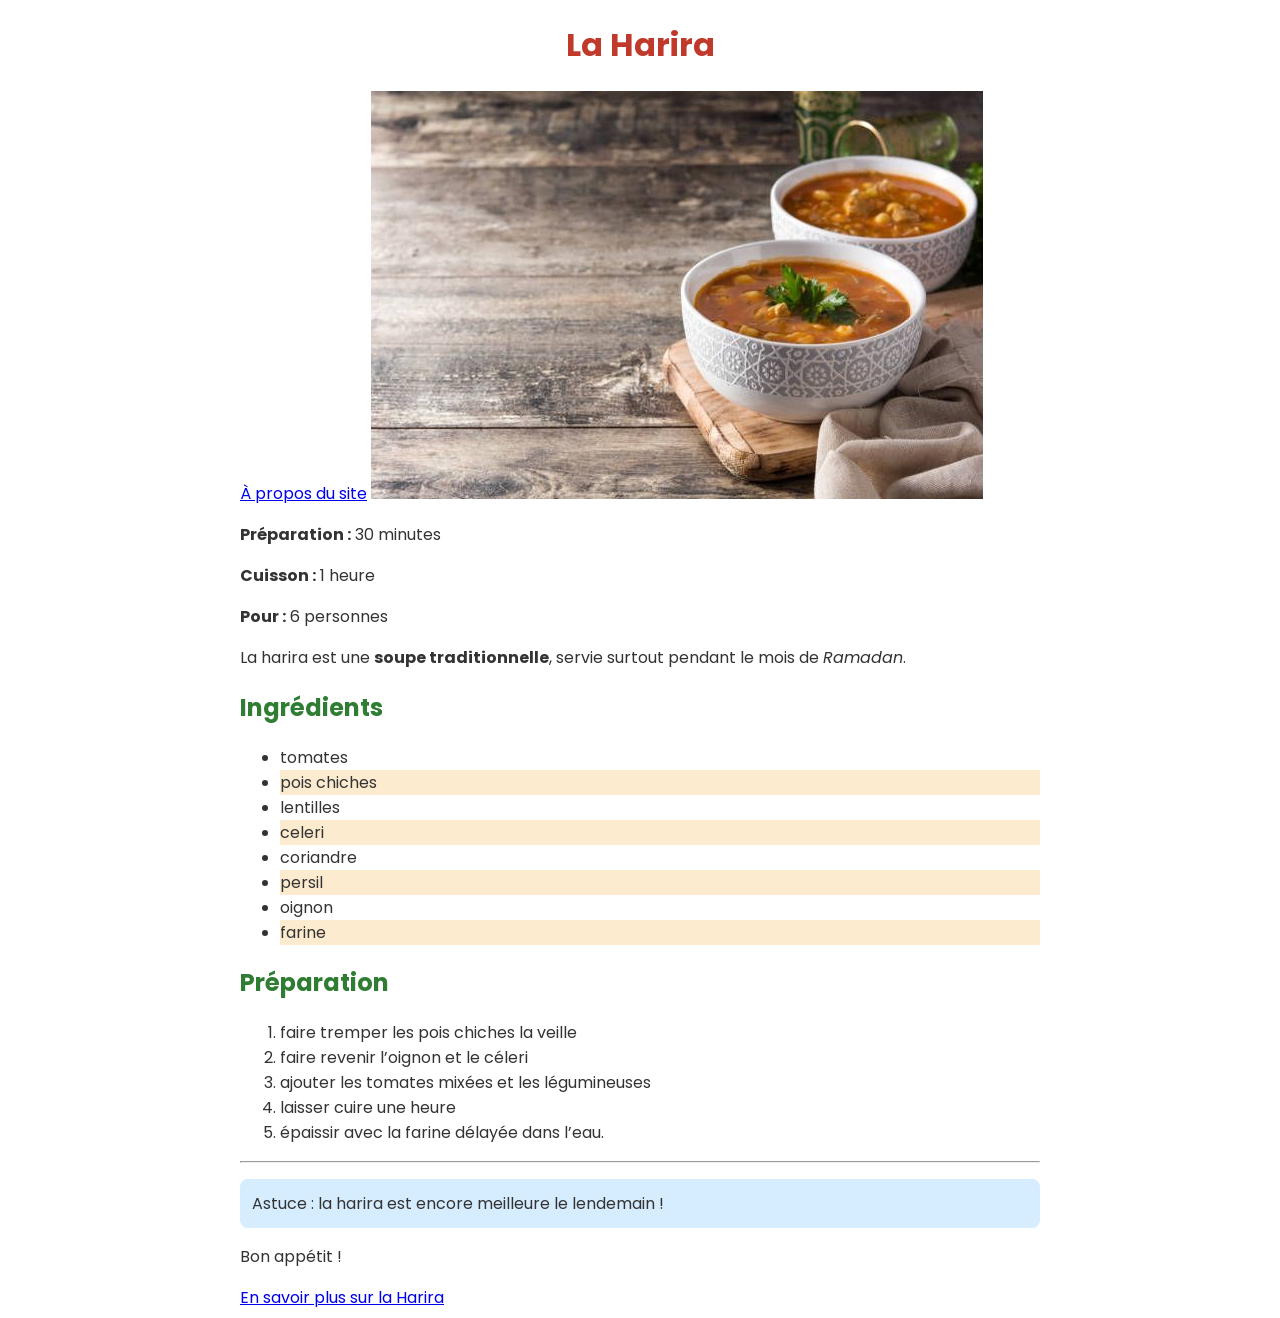
<file: index.html>
<!DOCTYPE html>
<html lang="fr">
<head>
    <meta charset="UTF-8">
    <meta name="viewport" content="width=device-width, initial-scale=1.0">
    <title>Recettes marocaines — Harira</title>
    <link rel="preconnect" href="https://fonts.googleapis.com">
    <link rel="preconnect" href="https://fonts.gstatic.com" crossorigin>
    <link href="https://fonts.googleapis.com/css2?family=Poppins:wght@400;600&display=swap" rel="stylesheet">
    <link rel="stylesheet" href="css/style.css">
</head>
<body>
<main>
     <!-- en-tête -->
    <h1>La Harira</h1>
    <a href="apropos.html">À propos du site</a>
    <img src="images/harira.jpg" alt="La Harira">
    <div>
        <p><strong>Préparation :</strong> 30 minutes</p>
        <p><strong>Cuisson :</strong> 1 heure</p>
        <p><strong>Pour :</strong> 6 personnes</p>
    </div>
     <!-- Information -->
    <p> La harira est une <strong>soupe traditionnelle</strong>, servie surtout pendant le mois de <span><em>Ramadan</em></span>.</p>
     <!-- ingrédients -->
    <h2>Ingrédients</h2>
    <ul>
        <li> tomates</li>
        <li> pois chiches</li>
        <li> lentilles</li>
        <li> celeri </li>
        <li> coriandre</li>
        <li> persil</li>
        <li> oignon</li>
        <li> farine</li>
    </ul>
     <!-- Préparation -->
    <h2>Préparation</h2>
    <ol>
        <li>faire tremper les pois chiches la veille </li>
        <li>faire revenir l’oignon et le céleri</li>
        <li>ajouter les tomates mixées et les légumineuses</li>
        <li>laisser cuire une heure</li>
        <li>épaissir avec la farine délayée dans l’eau. </li>
    </ol>
    <hr>
    <p class="astuce">Astuce : la harira est encore meilleure le lendemain !</p>
    <p>Bon appétit !</p>
    <a href="https://fr.wikipedia.org/wiki/Harira" target="_blank">En savoir plus sur la Harira</a>
</main>
</body>
</html>
</file>
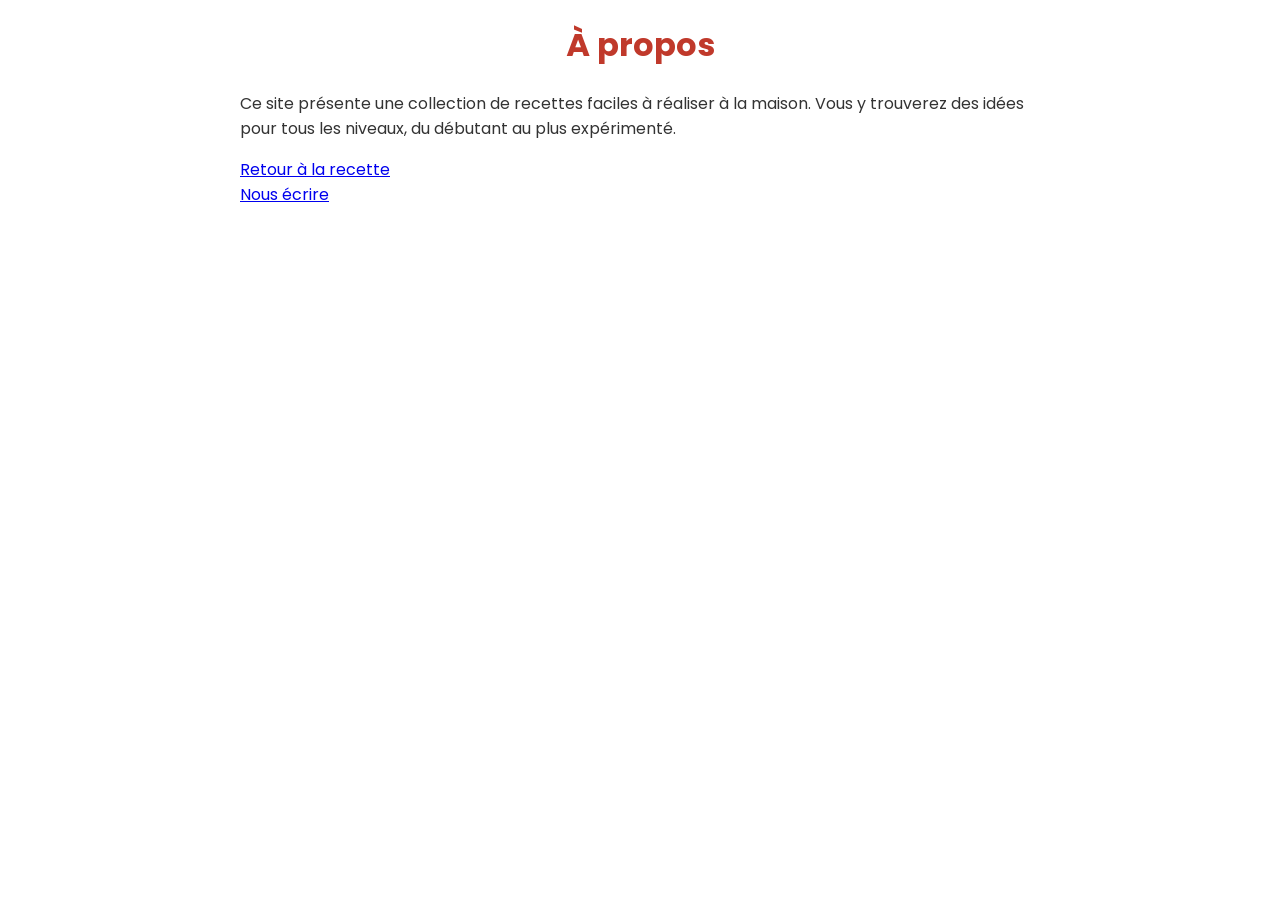
<file: apropos.html>
<!DOCTYPE html>
<html lang="fr">
<head>
    <meta charset="UTF-8">
    <meta name="viewport" content="width=device-width, initial-scale=1.0">
    <title>À propos</title>
    <link rel="preconnect" href="https://fonts.googleapis.com">
    <link rel="preconnect" href="https://fonts.gstatic.com" crossorigin>
    <link href="https://fonts.googleapis.com/css2?family=Poppins:wght@400;600&display=swap" rel="stylesheet">
    <link rel="stylesheet" href="css/style.css">
</head>
<body>
<main>
    <h1>À propos</h1>
    <p>Ce site présente une collection de recettes faciles à réaliser à la maison. Vous y trouverez des idées pour tous les niveaux, du débutant au plus expérimenté.</p>
    <a href="index.html">Retour à la recette<br></a>
    <a href="mailto:contact@recettes.ma">Nous écrire</a>
</main>
</body>
</html>
</file>
<file: css/style.css>
body {
    box-sizing: border-box;
    font-family: 'Poppins', sans-serif;
    color: #333;
}

main {
    width: 90%;
    max-width: 800px;
    margin: 0 auto;
}

h1 {
    color: #c0392b;
    text-align: center;
}

h2,
h3 {
    color: #2e7d32;
}

.astuce {
    background-color: #d6ecff;
    padding: 12px;
    border-radius: 8px;
}

a:hover {
    color: #e67e22;
}

ul li:nth-child(even) {
    background-color: #fdebd0;
}
</file>
